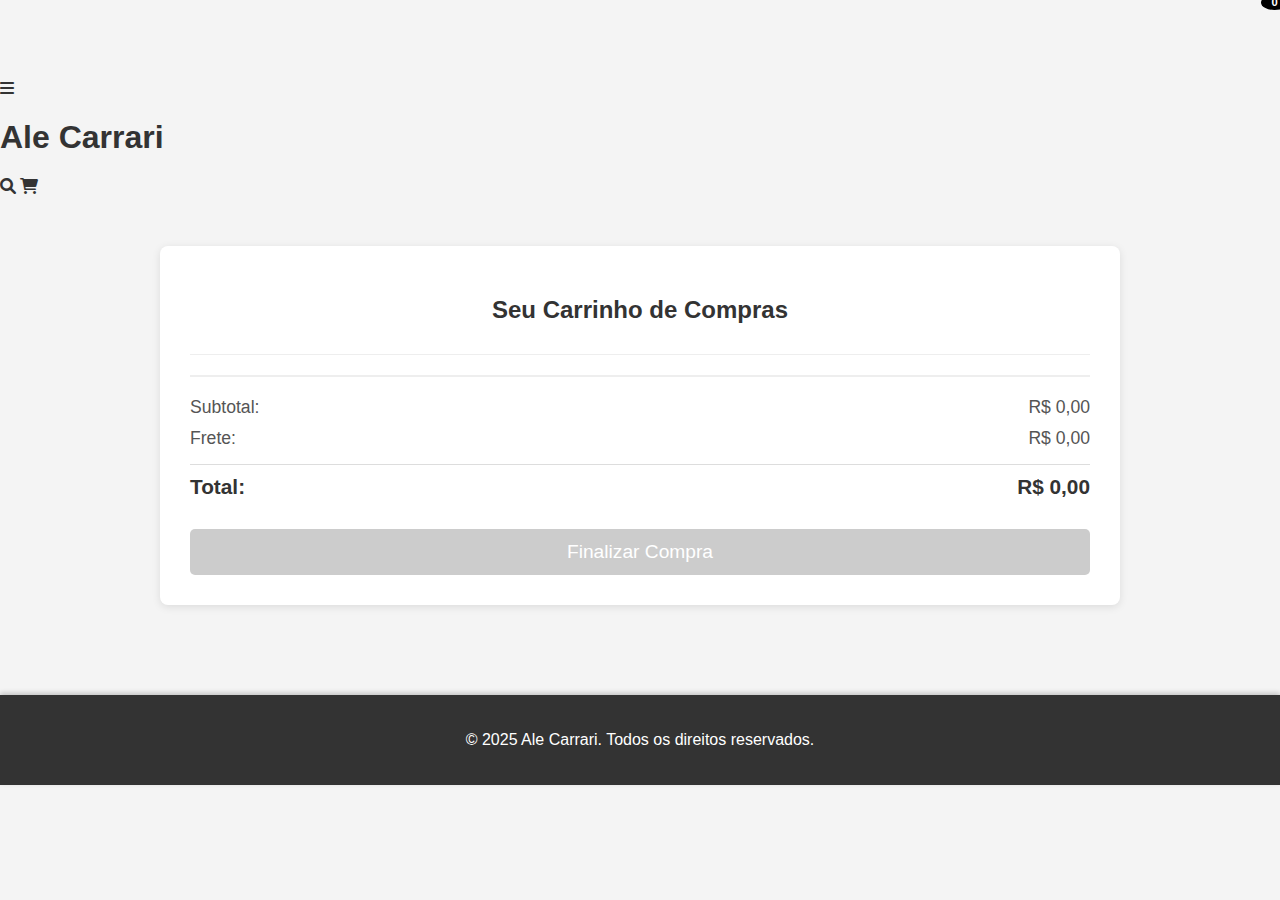
<file: cart.html>
<!DOCTYPE html>
<html lang="pt-BR">
<head>
    <meta charset="UTF-8">
    <meta name="viewport" content="width=device-width, initial-scale=1.0">
    <title>Carrinho de Compras - Ale Carrari</title>
    <link rel="stylesheet" href="style.css">
    <link rel="stylesheet" href="https://cdnjs.cloudflare.com/ajax/libs/font-awesome/6.0.0-beta3/css/all.min.css">
</head>
<body>
    <header>
        <div class="menu-icon" id="menuIcon">
            <i class="fas fa-bars"></i>
        </div>
        <h1>Ale Carrari</h1>
        <div class="header-icons">
            <a href="#" class="header-icon"><i class="fas fa-search"></i></a>
            <a href="cart.html" class="header-icon"><i class="fas fa-shopping-cart"></i> <span id="cart-count" class="cart-count">0</span></a>
        </div>
    </header>

    <aside id="sidebar" class="sidebar">
        <div class="sidebar-header">
            <h3>Menu</h3>
            <span class="close-btn" id="closeSidebar">&times;</span>
        </div>
        <nav>
            <ul>
                <li><a href="profile.html"><i class="fas fa-user"></i> Perfil / Cadastro</a></li>
                <li><a href="cart.html"><i class="fas fa-shopping-cart"></i> Carrinho</a></li>
                <li class="category-title">Produtos</li>
                <li><a href="index.html" data-category="all">Todos os Produtos</a></li>
                <li><a href="index.html" data-category="bolsas">Bolsas</a></li>
                <li><a href="index.html" data-category="mochilas">Mochilas</a></li>
                <li><a href="index.html" data-category="necessaries">Necessaires</a></li>
            </ul>
        </nav>
    </aside>

    <main class="content">
        <section class="cart-section">
            <h2>Seu Carrinho de Compras</h2>
            <div id="cart-items-container" class="cart-items-container">
                <p id="empty-cart-message" class="empty-cart-message">Seu carrinho está vazio.</p>
            </div>
            <div class="cart-summary">
                <div class="summary-line">
                    <span>Subtotal:</span>
                    <span id="cart-subtotal">R$ 0,00</span>
                </div>
                <div class="summary-line">
                    <span>Frete:</span>
                    <span id="cart-shipping">R$ 0,00</span> </div>
                <div class="summary-line total-line">
                    <span>Total:</span>
                    <span id="cart-total">R$ 0,00</span>
                </div>
                <button id="checkout-button" class="btn-checkout" disabled>Finalizar Compra</button>
            </div>
        </section>
    </main>

    <footer>
        <p>&copy; 2025 Ale Carrari. Todos os direitos reservados.</p>
    </footer>

    <script src="script.js"></script>
</body>
</html>
</file>
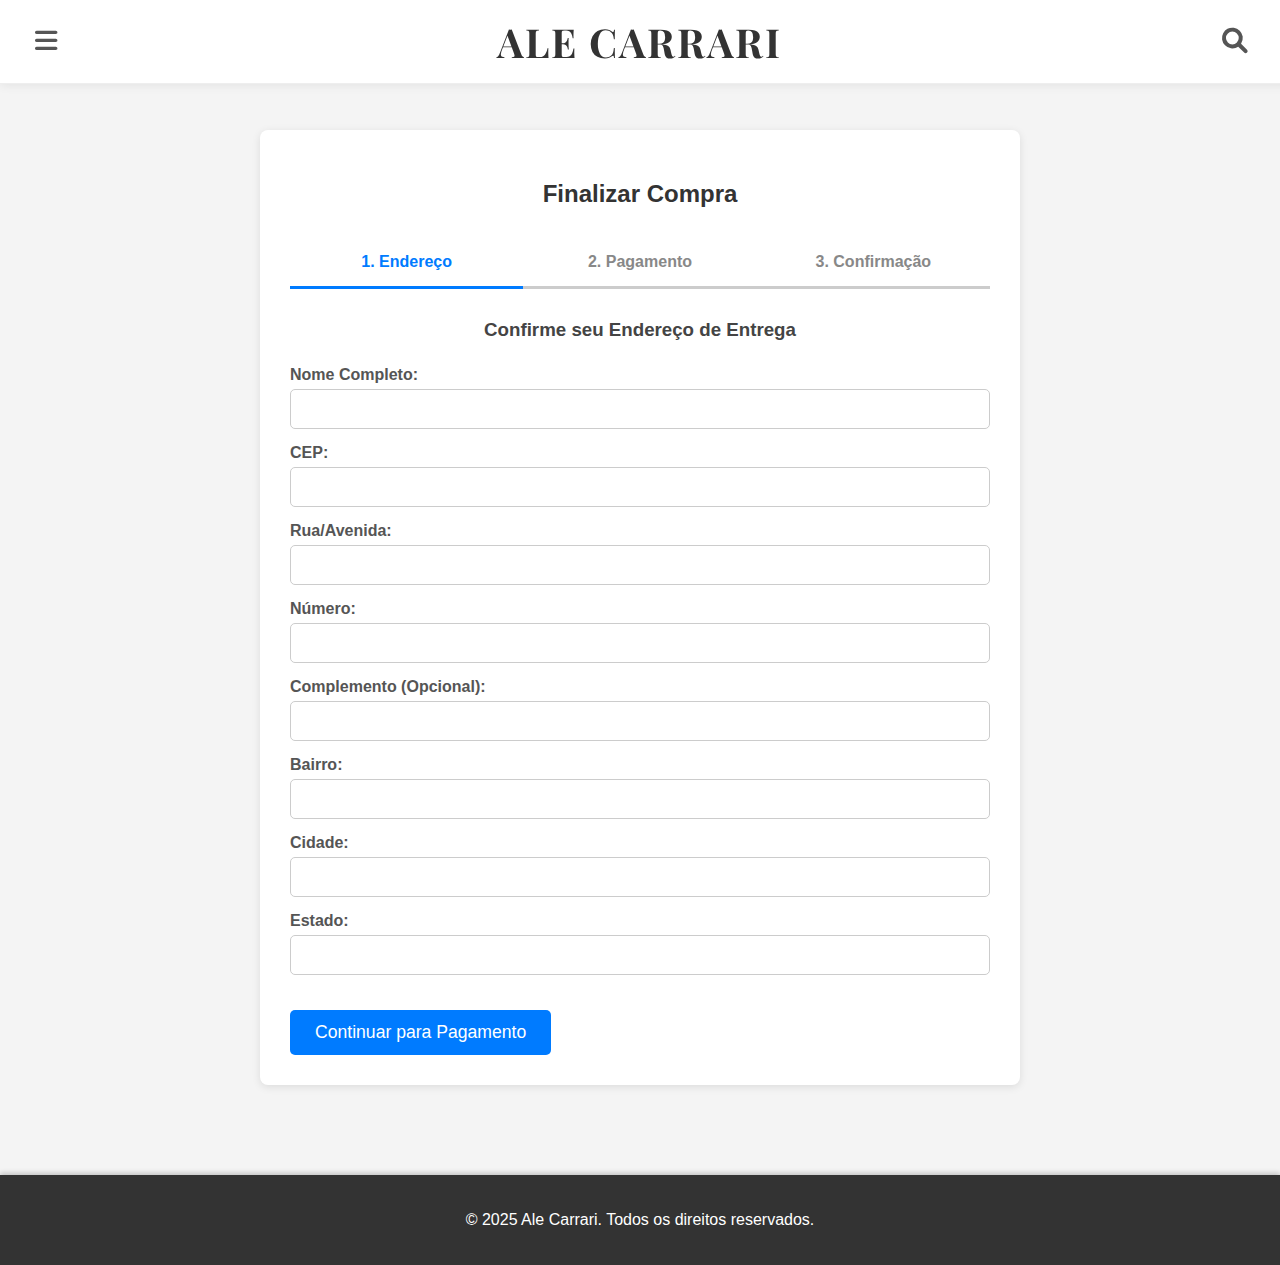
<file: checkout.html>
<!DOCTYPE html>
<html lang="pt-BR">
<head>
    <meta charset="UTF-8">
    <meta name="viewport" content="width=device-width, initial-scale=1.0">
    <title>Finalizar Compra - Ale Carrari</title>
    <link rel="stylesheet" href="style.css">
    <link rel="stylesheet" href="https://cdnjs.cloudflare.com/ajax/libs/font-awesome/6.0.0-beta3/css/all.min.css">
    <link href="https://fonts.googleapis.com/css2?family=Playfair+Display:wght@700&display=swap" rel="stylesheet">
</head>
<body>
    <header class="luxury-header">
        <div class="header-left">
            <div class="menu-icon" id="menuIcon">
                <i class="fas fa-bars"></i>
            </div>
        </div>
        <div class="header-center">
            <h1 class="brand-logo">Ale Carrari</h1>
        </div>
        <div class="header-right">
            <a href="#" class="header-icon"><i class="fas fa-search"></i></a>
            <a href="cart.html" class="header-icon cart-icon-container">
                <i class="fas fa-shopping-bag"></i>
                <span id="cart-count" class="cart-count">0</span>
            </a>
        </div>
    </header>

    <aside id="sidebar" class="sidebar">
        <div class="sidebar-header">
            <h3>Menu</h3>
            <span class="close-btn" id="closeSidebar">&times;</span>
        </div>
        <nav>
            <ul>
                <li><a href="profile.html"><i class="fas fa-user"></i> Perfil / Cadastro</a></li>
                <li><a href="cart.html"><i class="fas fa-shopping-bag"></i> Carrinho</a></li>
                <li class="category-title">Produtos</li>
                <li><a href="index.html" data-category="all">Todos os Produtos</a></li>
                <li><a href="index.html" data-category="bolsas">Bolsas</a></li>
                <li><a href="index.html" data-category="mochilas">Mochilas</a></li>
                <li><a href="index.html" data-category="necessaries">Necessaires</a></li>
            </ul>
        </nav>
    </aside>

    <main class="content">
        <section class="checkout-section">
            <h2>Finalizar Compra</h2>

            <div class="checkout-steps">
                <div class="step active" id="step-address">1. Endereço</div>
                <div class="step" id="step-payment">2. Pagamento</div>
                <div class="step" id="step-confirmation">3. Confirmação</div>
            </div>

            <div id="checkout-address" class="checkout-step-content active-step">
                <h3>Confirme seu Endereço de Entrega</h3>
                <form id="addressForm">
                    <div class="form-group">
                        <label for="checkoutFullName">Nome Completo:</label>
                        <input type="text" id="checkoutFullName" name="checkoutFullName" required>
                    </div>
                    <div class="form-group">
                        <label for="checkoutCep">CEP:</label>
                        <input type="text" id="checkoutCep" name="checkoutCep" required>
                    </div>
                    <div class="form-group">
                        <label for="checkoutAddress">Rua/Avenida:</label>
                        <input type="text" id="checkoutAddress" name="checkoutAddress" required>
                    </div>
                    <div class="form-group">
                        <label for="checkoutNumber">Número:</label>
                        <input type="text" id="checkoutNumber" name="checkoutNumber" required>
                    </div>
                    <div class="form-group">
                        <label for="checkoutComplement">Complemento (Opcional):</label>
                        <input type="text" id="checkoutComplement" name="checkoutComplement">
                    </div>
                    <div class="form-group">
                        <label for="checkoutNeighborhood">Bairro:</label>
                        <input type="text" id="checkoutNeighborhood" name="checkoutNeighborhood" required>
                    </div>
                    <div class="form-group">
                        <label for="checkoutCity">Cidade:</label>
                        <input type="text" id="checkoutCity" name="checkoutCity" required>
                    </div>
                    <div class="form-group">
                        <label for="checkoutState">Estado:</label>
                        <input type="text" id="checkoutState" name="checkoutState" required>
                    </div>
                    <button type="submit" class="btn-next-step">Continuar para Pagamento</button>
                </form>
            </div>

            <div id="checkout-payment" class="checkout-step-content">
                <h3>Escolha a Forma de Pagamento</h3>
                <form id="paymentForm">
                    <div class="form-group payment-option">
                        <input type="radio" id="paymentCreditCard" name="paymentMethod" value="credit_card" checked>
                        <label for="paymentCreditCard"><i class="fas fa-credit-card"></i> Cartão de Crédito</label>
                        <div id="credit-card-details" class="payment-details">
                            <input type="text" placeholder="Número do Cartão" required>
                            <input type="text" placeholder="Nome no Cartão" required>
                            <input type="text" placeholder="Validade (MM/AA)" required>
                            <input type="text" placeholder="CVV" required>
                        </div>
                    </div>
                    <div class="form-group payment-option">
                        <input type="radio" id="paymentPix" name="paymentMethod" value="pix">
                        <label for="paymentPix"><i class="fas fa-qrcode"></i> Pix</label>
                        <div id="pix-details" class="payment-details hidden">
                            <p>Você será redirecionado para gerar o código Pix após a confirmação.</p>
                        </div>
                    </div>
                    <div class="form-group payment-option">
                        <input type="radio" id="paymentBoleto" name="paymentMethod" value="boleto">
                        <label for="paymentBoleto"><i class="fas fa-barcode"></i> Boleto Bancário</label>
                        <div id="boleto-details" class="payment-details hidden">
                            <p>O boleto será gerado após a confirmação da compra.</p>
                        </div>
                    </div>
                    <button type="button" class="btn-prev-step">Voltar</button>
                    <button type="submit" class="btn-next-step">Finalizar Pedido</button>
                </form>
            </div>

            <div id="checkout-confirmation" class="checkout-step-content">
                <h3>Pedido Confirmado!</h3>
                <div class="confirmation-message">
                    <p><i class="fas fa-check-circle"></i> Seu pedido na Ale Carrari foi realizado com sucesso!</p>
                    <p>Um e-mail de confirmação com os detalhes da sua compra (incluindo número do pedido e informações de rastreamento - se fosse um site real) será enviado para seu endereço de e-mail cadastrado.</p>
                    <p>Agradecemos a preferência!</p>
                    <p>Número do Pedido: <span id="order-number">#000000</span></p>
                </div>
                <button class="btn-back-to-home" onclick="location.href='index.html'">Voltar para a Loja</button>
            </div>
        </section>
    </main>

    <footer>
        <p>&copy; 2025 Ale Carrari. Todos os direitos reservados.</p>
    </footer>

    <script src="script.js"></script>
</body>
</html>
</file>
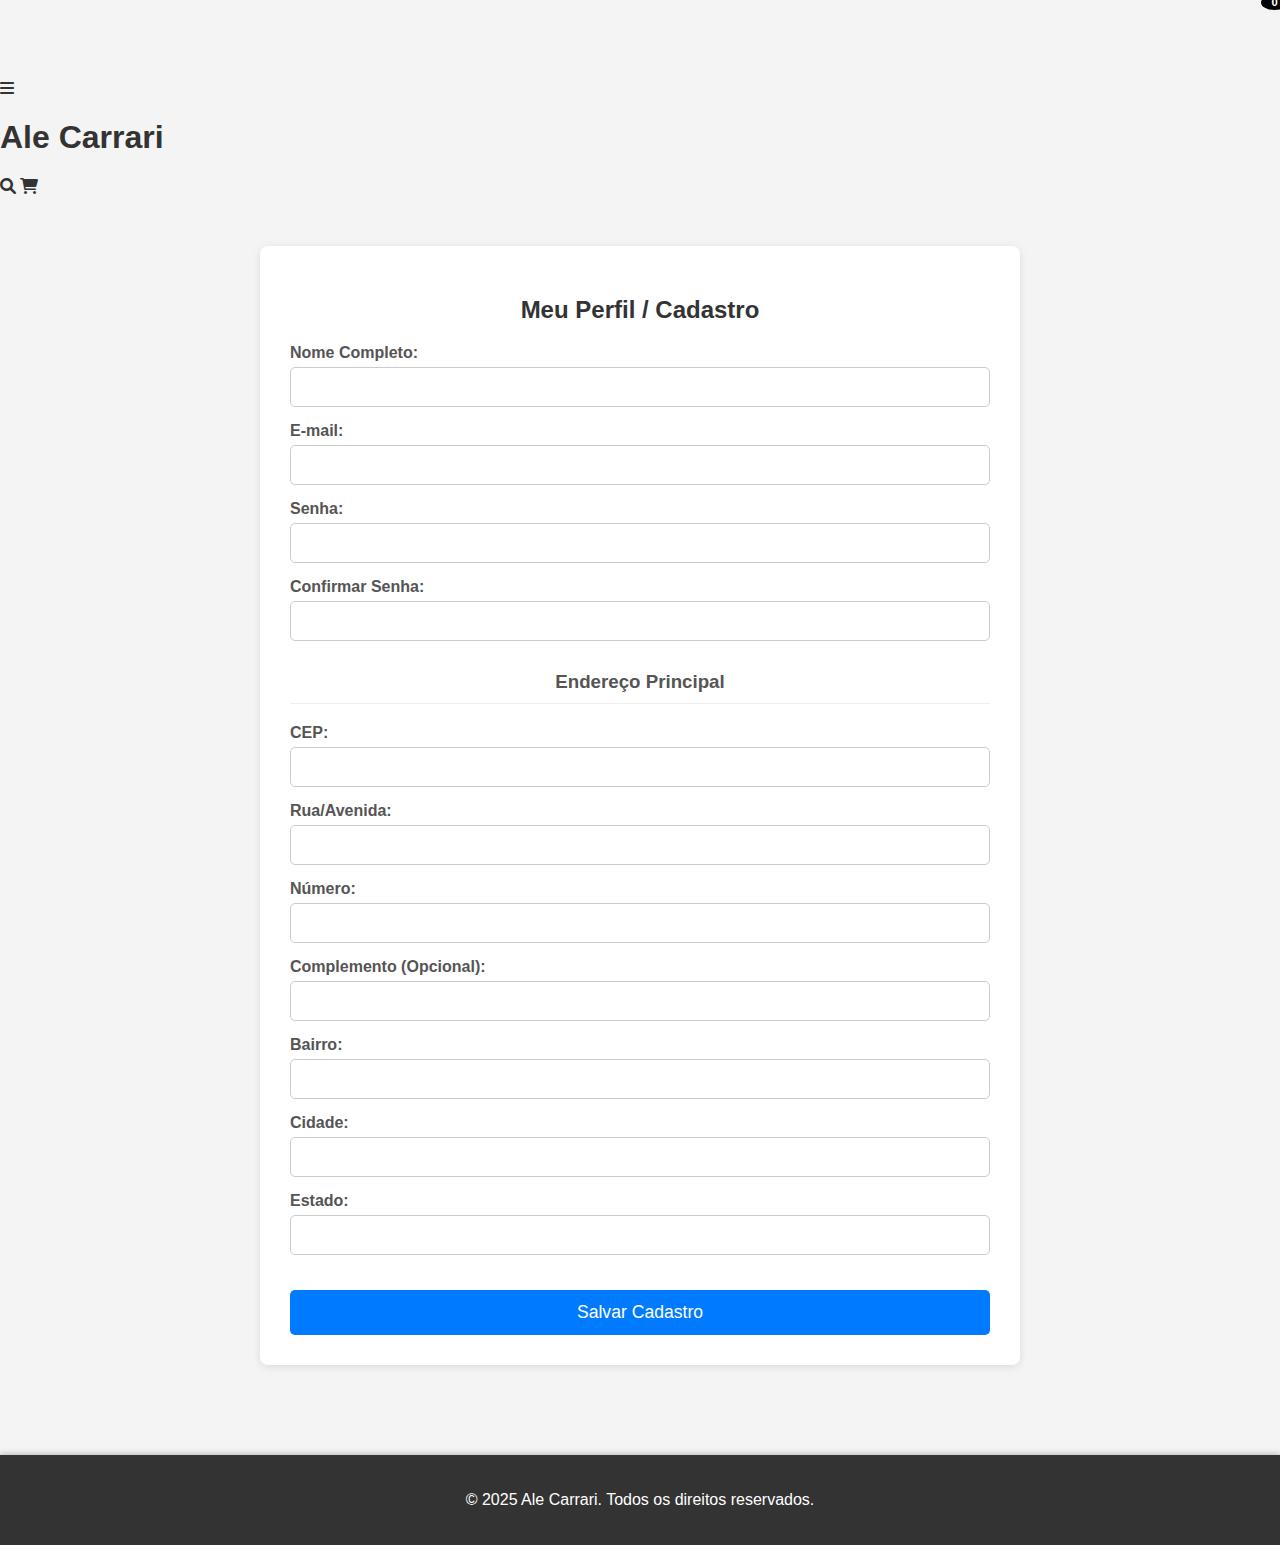
<file: profile.html>
<!DOCTYPE html>
<html lang="pt-BR">
<head>
    <meta charset="UTF-8">
    <meta name="viewport" content="width=device-width, initial-scale=1.0">
    <title>Perfil / Cadastro - Ale Carrari</title>
    <link rel="stylesheet" href="style.css">
    <link rel="stylesheet" href="https://cdnjs.cloudflare.com/ajax/libs/font-awesome/6.0.0-beta3/css/all.min.css">
</head>
<body>
    <header>
        <div class="menu-icon" id="menuIcon">
            <i class="fas fa-bars"></i>
        </div>
        <h1>Ale Carrari</h1>
        <div class="header-icons">
            <a href="#" class="header-icon"><i class="fas fa-search"></i></a>
            <a href="cart.html" class="header-icon"><i class="fas fa-shopping-cart"></i> <span id="cart-count" class="cart-count">0</span></a>
        </div>
    </header>

    <aside id="sidebar" class="sidebar">
        <div class="sidebar-header">
            <h3>Menu</h3>
            <span class="close-btn" id="closeSidebar">&times;</span>
        </div>
        <nav>
            <ul>
                <li><a href="profile.html"><i class="fas fa-user"></i> Perfil / Cadastro</a></li>
                <li><a href="cart.html"><i class="fas fa-shopping-cart"></i> Carrinho</a></li>
                <li class="category-title">Produtos</li>
                <li><a href="index.html" data-category="all">Todos os Produtos</a></li>
                <li><a href="index.html" data-category="bolsas">Bolsas</a></li>
                <li><a href="index.html" data-category="mochilas">Mochilas</a></li>
                <li><a href="index.html" data-category="necessaries">Necessaires</a></li>
            </ul>
        </nav>
    </aside>

    <main class="content">
        <section class="profile-section">
            <h2>Meu Perfil / Cadastro</h2>
            <form id="profileForm">
                <div class="form-group">
                    <label for="fullName">Nome Completo:</label>
                    <input type="text" id="fullName" name="fullName" required>
                </div>
                <div class="form-group">
                    <label for="email">E-mail:</label>
                    <input type="email" id="email" name="email" required>
                </div>
                <div class="form-group">
                    <label for="password">Senha:</label>
                    <input type="password" id="password" name="password" required>
                </div>
                <div class="form-group">
                    <label for="confirmPassword">Confirmar Senha:</label>
                    <input type="password" id="confirmPassword" name="confirmPassword" required>
                </div>

                <h3>Endereço Principal</h3>
                <div class="form-group">
                    <label for="cep">CEP:</label>
                    <input type="text" id="cep" name="cep" required>
                </div>
                <div class="form-group">
                    <label for="address">Rua/Avenida:</label>
                    <input type="text" id="address" name="address" required>
                </div>
                <div class="form-group">
                    <label for="number">Número:</label>
                    <input type="text" id="number" name="number" required>
                </div>
                <div class="form-group">
                    <label for="complement">Complemento (Opcional):</label>
                    <input type="text" id="complement" name="complement">
                </div>
                <div class="form-group">
                    <label for="neighborhood">Bairro:</label>
                    <input type="text" id="neighborhood" name="neighborhood" required>
                </div>
                <div class="form-group">
                    <label for="city">Cidade:</label>
                    <input type="text" id="city" name="city" required>
                </div>
                <div class="form-group">
                    <label for="state">Estado:</label>
                    <input type="text" id="state" name="state" required>
                </div>
                
                <button type="submit" class="btn-save-profile">Salvar Cadastro</button>
                <p id="profile-message" class="hidden-message"></p>
            </form>
        </section>
    </main>

    <footer>
        <p>&copy; 2025 Ale Carrari. Todos os direitos reservados.</p>
    </footer>

    <script src="script.js"></script>
</body>
</html>
</file>
<file: style.css>
/* Estilos Gerais */
body {
    font-family: Arial, sans-serif;
    margin: 0;
    box-sizing: border-box;
    background-color: #f4f4f4;
    color: #333;
    padding-top: 80px; /* Altura aproximada do header, ajuste se necessário */
}

a {
    text-decoration: none;
    color: inherit;
}

ul {
    list-style: none;
    padding: 0;
    margin: 0;
}

/* --- Novo Header de Luxo --- */
.luxury-header {
    background-color: #ffffff; /* Fundo branco ou quase branco */
    color: #333; /* Cor escura para o texto */
    padding: 15px 30px; /* Mais padding nas laterais */
    display: flex;
    justify-content: space-between;
    align-items: center;
    box-shadow: 0 1px 10px rgba(0,0,0,0.08); /* Sombra mais sutil */
    border-bottom: 1px solid #eee; /* Linha sutil na parte inferior */
    position: fixed; /* Fixa o header no topo ao rolar */
    top: 0;
    left: 0;
    width: 100%;
    z-index: 999; /* Garante que fique acima de outros elementos */
}

.luxury-header .header-left,
.luxury-header .header-right {
    display: flex;
    align-items: center;
    gap: 25px; /* Espaçamento entre ícones */
}

.luxury-header .header-center {
    flex-grow: 1; /* Permite que o centro ocupe o espaço disponível */
    text-align: center; /* Centraliza o logo */
}

.brand-logo {
    font-family: 'Playfair Display', serif; /* Fonte de luxo */
    font-size: 2.5em; /* Tamanho do logo */
    font-weight: 700; /* Negrito */
    color: #333; /* Cor escura */
    letter-spacing: 2px; /* Espaçamento entre letras */
    margin: 0;
    text-transform: uppercase; /* Opcional: letras maiúsculas */
}

.luxury-header .menu-icon,
.luxury-header .header-icon {
    font-size: 1.6em; /* Tamanho dos ícones */
    cursor: pointer;
    color: #555; /* Cor dos ícones, mais discreta */
    transition: color 0.3s ease;
    padding: 5px; /* Área clicável */
}

.luxury-header .menu-icon:hover,
.luxury-header .header-icon:hover {
    color: #000; /* Preto sólido ao passar o mouse */
}

.cart-icon-container {
    position: relative;
    display: inline-block;
}

.cart-count {
    background-color: #000; /* Fundo preto para o badge */
    color: #fff; /* Texto branco */
    font-size: 0.7em;
    font-weight: bold;
    padding: 2px 6px;
    border-radius: 50%;
    position: absolute;
    top: -5px; /* Ajuste a posição */
    right: -8px; /* Ajuste a posição */
    min-width: 15px;
    text-align: center;
    line-height: 1; /* Garante que o texto fique centralizado verticalmente */
}

/* Sidebar (Menu Lateral) */
.sidebar {
    height: 100%;
    width: 0; /* Começa fechada */
    position: fixed;
    z-index: 1000;
    top: 0;
    left: 0;
    background-color: #222;
    overflow-x: hidden;
    transition: 0.5s; /* Animação de abertura/fechamento */
    padding-top: 80px; /* Ajuste para a altura do header fixo */
    box-shadow: 2px 0 10px rgba(0,0,0,0.5);
}

.sidebar.open {
    width: 250px; /* Largura quando aberta */
}

.sidebar .sidebar-header {
    display: flex;
    justify-content: space-between;
    align-items: center;
    padding: 15px 25px;
    color: white;
    position: absolute;
    top: 0;
    width: calc(100% - 50px); /* Ajuste para o padding */
    background-color: #333;
}

.sidebar h3 {
    margin: 0;
    font-size: 1.5em;
}

.sidebar .close-btn {
    font-size: 2em;
    cursor: pointer;
    color: white;
    transition: color 0.3s ease;
}

.sidebar .close-btn:hover {
    color: #ff0000; /* Vermelho */
}

.sidebar nav ul li {
    padding: 10px 25px;
}

.sidebar nav ul li a {
    color: white;
    font-size: 1.1em;
    display: block;
    padding: 8px 0;
    transition: background-color 0.3s ease, color 0.3s ease;
}

.sidebar nav ul li a:hover {
    background-color: #555;
    color: #ffd700;
}

.sidebar nav ul li i {
    margin-right: 10px;
}

.sidebar nav ul li.category-title {
    color: #bbb;
    font-size: 0.9em;
    text-transform: uppercase;
    margin-top: 15px;
    padding-bottom: 5px;
    border-bottom: 1px solid #444;
}

/* Main Content */
.content {
    margin-left: 0;
    transition: margin-left 0.5s;
    padding: 20px;
}

/* Hero Banner */
.hero-banner {
    background: url('https://via.placeholder.com/1500x400?text=Banners+Exclusivos') no-repeat center center/cover;
    color: white;
    text-align: center;
    padding: 80px 20px;
    margin-bottom: 30px;
    border-radius: 8px;
    box-shadow: 0 4px 8px rgba(0,0,0,0.1);
}

.hero-banner h2 {
    font-size: 2.8em;
    margin-bottom: 15px;
    text-shadow: 2px 2px 4px rgba(0,0,0,0.7);
}

.hero-banner p {
    font-size: 1.2em;
    margin-bottom: 30px;
    text-shadow: 1px 1px 3px rgba(0,0,0,0.5);
}

.btn-shop-now {
    background-color: #ffd700; /* Dourado */
    color: #333;
    padding: 12px 25px;
    border-radius: 5px;
    font-weight: bold;
    font-size: 1.1em;
    transition: background-color 0.3s ease, transform 0.3s ease;
}

.btn-shop-now:hover {
    background-color: #e0b000;
    transform: translateY(-2px);
}

/* Products Section */
.products-section {
    padding: 20px;
    background-color: white;
    border-radius: 8px;
    box-shadow: 0 2px 8px rgba(0,0,0,0.1);
}

.search-filter-area {
    display: flex;
    justify-content: space-between;
    align-items: center;
    margin-bottom: 30px;
    flex-wrap: wrap; /* Para responsividade */
    gap: 15px; /* Espaço entre os elementos */
}

.search-bar {
    flex-grow: 1; /* Ocupa o espaço disponível */
    display: flex;
    max-width: 400px;
}

.search-bar input[type="text"] {
    flex-grow: 1;
    padding: 10px 15px;
    border: 1px solid #ccc;
    border-radius: 5px 0 0 5px;
    font-size: 1em;
    outline: none;
}

.search-bar button {
    background-color: #333;
    color: white;
    border: none;
    padding: 10px 15px;
    border-radius: 0 5px 5px 0;
    cursor: pointer;
    font-size: 1em;
    transition: background-color 0.3s ease;
}

.search-bar button:hover {
    background-color: #555;
}

.filter-dropdown {
    position: relative;
    display: inline-block;
}

.filter-btn {
    background-color: #f0f0f0;
    color: #333;
    padding: 10px 15px;
    border: 1px solid #ccc;
    border-radius: 5px;
    cursor: pointer;
    font-size: 1em;
    display: flex;
    align-items: center;
    gap: 8px;
    transition: background-color 0.3s ease;
}

.filter-btn:hover {
    background-color: #e0e0e0;
}

.filter-content {
    display: none; /* Oculto por padrão */
    position: absolute;
    background-color: #f9f9f9;
    min-width: 160px;
    box-shadow: 0px 8px 16px 0px rgba(0,0,0,0.2);
    z-index: 1;
    border-radius: 5px;
    padding: 10px;
    margin-top: 5px;
}

.filter-content.show {
    display: block; /* Mostra quando a classe 'show' é adicionada via JS */
}

.filter-content label {
    display: block;
    padding: 8px 0;
    color: #555;
    cursor: pointer;
}

.filter-content label:hover {
    background-color: #ddd;
}

.filter-content .apply-filter-btn {
    background-color: #4CAF50;
    color: white;
    padding: 8px 15px;
    border: none;
    border-radius: 5px;
    cursor: pointer;
    margin-top: 10px;
    width: 100%;
    transition: background-color 0.3s ease;
}

.filter-content .apply-filter-btn:hover {
    background-color: #45a049;
}


.product-grid {
    display: grid;
    grid-template-columns: repeat(auto-fit, minmax(250px, 1fr));
    gap: 25px;
}

.product-card {
    background-color: #fff;
    border: 1px solid #eee;
    border-radius: 8px;
    box-shadow: 0 4px 8px rgba(0,0,0,0.1);
    text-align: center;
    padding: 20px;
    transition: transform 0.3s ease, box-shadow 0.3s ease;
    display: flex;
    flex-direction: column;
    justify-content: space-between;
}

.product-card:hover {
    transform: translateY(-5px);
    box-shadow: 0 6px 12px rgba(0,0,0,0.15);
}

.product-card img {
    max-width: 100%;
    height: 200px; /* Altura fixa para uniformidade */
    object-fit: cover; /* Garante que a imagem cubra o espaço */
    border-radius: 4px;
    margin-bottom: 15px;
}

.product-card h3 {
    font-size: 1.3em;
    margin: 10px 0;
    color: #333;
}

.product-card p {
    font-size: 1.1em;
    color: #666;
    margin-bottom: 15px;
    font-weight: bold;
}

.product-card button {
    background-color: #007bff;
    color: white;
    border: none;
    padding: 10px 20px;
    border-radius: 5px;
    cursor: pointer;
    font-size: 1em;
    transition: background-color 0.3s ease;
}

.product-card button:hover {
    background-color: #0056b3;
}

/* Footer */
footer {
    background-color: #333;
    color: white;
    text-align: center;
    padding: 20px;
    margin-top: 40px;
    box-shadow: 0 -2px 5px rgba(0,0,0,0.2);
}

/* --- Novas classes para o Carrinho, Perfil e Checkout --- */

/* Carrinho de Compras */
.cart-section {
    background-color: white;
    padding: 30px;
    border-radius: 8px;
    box-shadow: 0 2px 8px rgba(0,0,0,0.1);
    max-width: 900px;
    margin: 30px auto;
}

.cart-section h2 {
    text-align: center;
    margin-bottom: 30px;
    color: #333;
}

.cart-items-container {
    border-top: 1px solid #eee;
    margin-bottom: 20px;
}

.empty-cart-message {
    text-align: center;
    color: #888;
    padding: 50px 0;
    font-style: italic;
}

.cart-item {
    display: flex;
    align-items: center;
    padding: 15px 0;
    border-bottom: 1px solid #eee;
    gap: 20px;
}

.cart-item img {
    width: 80px;
    height: 80px;
    object-fit: cover;
    border-radius: 5px;
}

.cart-item-details {
    flex-grow: 1;
}

.cart-item-details h4 {
    margin: 0 0 5px 0;
    font-size: 1.1em;
    color: #333;
}

.cart-item-details p {
    margin: 0;
    color: #666;
    font-size: 0.9em;
}

.cart-item-quantity {
    display: flex;
    align-items: center;
    gap: 5px;
}

.cart-item-quantity button {
    background-color: #f0f0f0;
    border: 1px solid #ccc;
    padding: 5px 10px;
    cursor: pointer;
    border-radius: 3px;
    font-size: 1em;
    transition: background-color 0.2s ease;
}

.cart-item-quantity button:hover {
    background-color: #ddd;
}

.cart-item-quantity input {
    width: 40px;
    text-align: center;
    border: 1px solid #ccc;
    border-radius: 3px;
    padding: 5px 0;
}

.cart-item-price {
    font-weight: bold;
    color: #007bff;
    width: 100px; /* Largura fixa para alinhar preços */
    text-align: right;
}

.cart-item .remove-item-btn {
    background-color: #dc3545;
    color: white;
    border: none;
    padding: 8px 12px;
    border-radius: 5px;
    cursor: pointer;
    transition: background-color 0.2s ease;
}

.cart-item .remove-item-btn:hover {
    background-color: #c82333;
}

.cart-summary {
    border-top: 2px solid #eee;
    padding-top: 20px;
    margin-top: 20px;
    text-align: right;
}

.summary-line {
    display: flex;
    justify-content: space-between;
    margin-bottom: 10px;
    font-size: 1.1em;
    color: #555;
}

.total-line {
    font-size: 1.3em;
    font-weight: bold;
    color: #333;
    border-top: 1px solid #ddd;
    padding-top: 10px;
    margin-top: 15px;
}

.btn-checkout {
    background-color: #28a745;
    color: white;
    padding: 12px 25px;
    border: none;
    border-radius: 5px;
    font-size: 1.2em;
    cursor: pointer;
    margin-top: 20px;
    width: 100%;
    transition: background-color 0.3s ease;
}

.btn-checkout:hover:not(:disabled) {
    background-color: #218838;
}

.btn-checkout:disabled {
    background-color: #cccccc;
    cursor: not-allowed;
}

/* Perfil / Cadastro */
.profile-section {
    background-color: white;
    padding: 30px;
    border-radius: 8px;
    box-shadow: 0 2px 8px rgba(0,0,0,0.1);
    max-width: 700px;
    margin: 30px auto;
}

.profile-section h2, .profile-section h3 {
    text-align: center;
    color: #333;
    margin-bottom: 20px;
}

.profile-section h3 {
    margin-top: 30px;
    color: #555;
    border-bottom: 1px solid #eee;
    padding-bottom: 10px;
}

.form-group {
    margin-bottom: 15px;
}

.form-group label {
    display: block;
    margin-bottom: 5px;
    font-weight: bold;
    color: #555;
}

.form-group input[type="text"],
.form-group input[type="email"],
.form-group input[type="password"] {
    width: calc(100% - 22px); /* Ajusta para padding e border */
    padding: 10px;
    border: 1px solid #ccc;
    border-radius: 5px;
    font-size: 1em;
}

.btn-save-profile {
    background-color: #007bff;
    color: white;
    padding: 12px 25px;
    border: none;
    border-radius: 5px;
    font-size: 1.1em;
    cursor: pointer;
    margin-top: 20px;
    width: 100%;
    transition: background-color 0.3s ease;
}

.btn-save-profile:hover {
    background-color: #0056b3;
}

.hidden-message {
    display: none;
    text-align: center;
    padding: 10px;
    margin-top: 15px;
    border-radius: 5px;
    font-weight: bold;
}

.hidden-message.success {
    background-color: #d4edda;
    color: #155724;
    border: 1px solid #c3e6cb;
    display: block;
}

.hidden-message.error {
    background-color: #f8d7da;
    color: #721c24;
    border: 1px solid #f5c6cb;
    display: block;
}

/* Checkout Steps */
.checkout-section {
    background-color: white;
    padding: 30px;
    border-radius: 8px;
    box-shadow: 0 2px 8px rgba(0,0,0,0.1);
    max-width: 700px;
    margin: 30px auto;
}

.checkout-section h2 {
    text-align: center;
    margin-bottom: 30px;
    color: #333;
}

.checkout-steps {
    display: flex;
    justify-content: space-around;
    margin-bottom: 30px;
    position: relative;
}

.checkout-steps .step {
    flex: 1;
    text-align: center;
    padding: 15px;
    border-bottom: 3px solid #ccc;
    color: #888;
    font-weight: bold;
    transition: border-color 0.3s ease, color 0.3s ease;
}

.checkout-steps .step.active {
    border-color: #007bff;
    color: #007bff;
}

/* Nota: A linha entre os passos é mais complexa em CSS puro, esta é uma simulação simples. */

.checkout-step-content {
    display: none; /* Oculto por padrão */
}

.checkout-step-content.active-step {
    display: block; /* Mostra o passo ativo */
}

.checkout-step-content h3 {
    text-align: center;
    margin-bottom: 25px;
    color: #444;
}

.btn-next-step, .btn-prev-step {
    background-color: #007bff;
    color: white;
    padding: 12px 25px;
    border: none;
    border-radius: 5px;
    font-size: 1.1em;
    cursor: pointer;
    margin-top: 20px;
    transition: background-color 0.3s ease;
}

.btn-next-step:hover, .btn-prev-step:hover {
    background-color: #0056b3;
}

.btn-prev-step {
    background-color: #6c757d;
    margin-right: 15px;
}

.btn-prev-step:hover {
    background-color: #5a6268;
}

/* Payment Options */
.payment-option {
    display: flex;
    align-items: center;
    margin-bottom: 20px;
    background-color: #f9f9f9;
    border: 1px solid #eee;
    border-radius: 8px;
    padding: 15px;
    cursor: pointer;
    transition: background-color 0.2s ease, border-color 0.2s ease;
}

.payment-option:hover {
    background-color: #f0f0f0;
    border-color: #ccc;
}

.payment-option input[type="radio"] {
    margin-right: 15px;
    transform: scale(1.2);
}

.payment-option label {
    font-size: 1.1em;
    font-weight: bold;
    color: #333;
    cursor: pointer;
}

.payment-option label i {
    margin-right: 10px;
    color: #007bff; /* Cor dos ícones */
}

.payment-details {
    margin-top: 15px;
    padding-top: 15px;
    border-top: 1px dashed #eee;
    width: 100%;
    display: flex;
    flex-wrap: wrap;
    gap: 10px;
}

.payment-details.hidden {
    display: none;
}

.payment-details input[type="text"] {
    flex: 1 1 48%; /* Duas colunas */
    min-width: 150px;
    padding: 10px;
    border: 1px solid #ccc;
    border-radius: 5px;
    font-size: 1em;
}

.payment-details p {
    width: 100%;
    margin: 0;
    color: #666;
    font-style: italic;
}

/* Confirmation Page */
.confirmation-message {
    text-align: center;
    padding: 40px 20px;
    background-color: #e6ffe6;
    border: 1px solid #a3e6a3;
    border-radius: 10px;
    margin-top: 30px;
}

.confirmation-message i {
    font-size: 3em;
    color: #28a745;
    margin-bottom: 20px;
}

.confirmation-message p {
    font-size: 1.1em;
    line-height: 1.6;
    color: #333;
    margin-bottom: 15px;
}

#order-number {
    font-weight: bold;
    color: #007bff;
    font-size: 1.2em;
}

.btn-back-to-home {
    background-color: #007bff;
    color: white;
    padding: 12px 25px;
    border: none;
    border-radius: 5px;
    font-size: 1.1em;
    cursor: pointer;
    margin-top: 30px;
    transition: background-color 0.3s ease;
    display: block;
    width: fit-content;
    margin: 30px auto 0 auto;
}

.btn-back-to-home:hover {
    background-color: #0056b3;
}


/* Media Queries para responsividade */
@media (max-width: 768px) {
    .brand-logo {
        font-size: 2em; /* Diminui o tamanho do logo */
        letter-spacing: 1px;
    }
    .luxury-header {
        padding: 12px 15px;
    }
    .luxury-header .menu-icon,
    .luxury-header .header-icon {
        font-size: 1.4em;
    }
    body {
        padding-top: 70px; /* Ajuste para a nova altura do header */
    }

    .cart-item {
        flex-wrap: wrap;
        text-align: center;
        justify-content: center;
    }

    .cart-item img {
        width: 100px;
        height: 100px;
        margin-bottom: 10px;
    }

    .cart-item-details, .cart-item-quantity, .cart-item-price, .remove-item-btn {
        flex-basis: 100%;
        text-align: center;
        margin-bottom: 10px;
    }

    .cart-item-quantity {
        justify-content: center;
    }

    .payment-details input[type="text"] {
        flex: 1 1 100%; /* Uma coluna em telas pequenas */
    }

    .checkout-steps .step {
        padding: 10px 5px;
        font-size: 0.9em;
    }
}

@media (max-width: 480px) {
    .brand-logo {
        font-size: 1.8em;
    }
    .luxury-header {
        padding: 10px 10px;
    }
    .luxury-header .header-left,
    .luxury-header .header-right {
        gap: 15px;
    }
    .luxury-header .menu-icon,
    .luxury-header .header-icon {
        font-size: 1.2em;
    }
    body {
        padding-top: 60px;
    }
}
</file>
